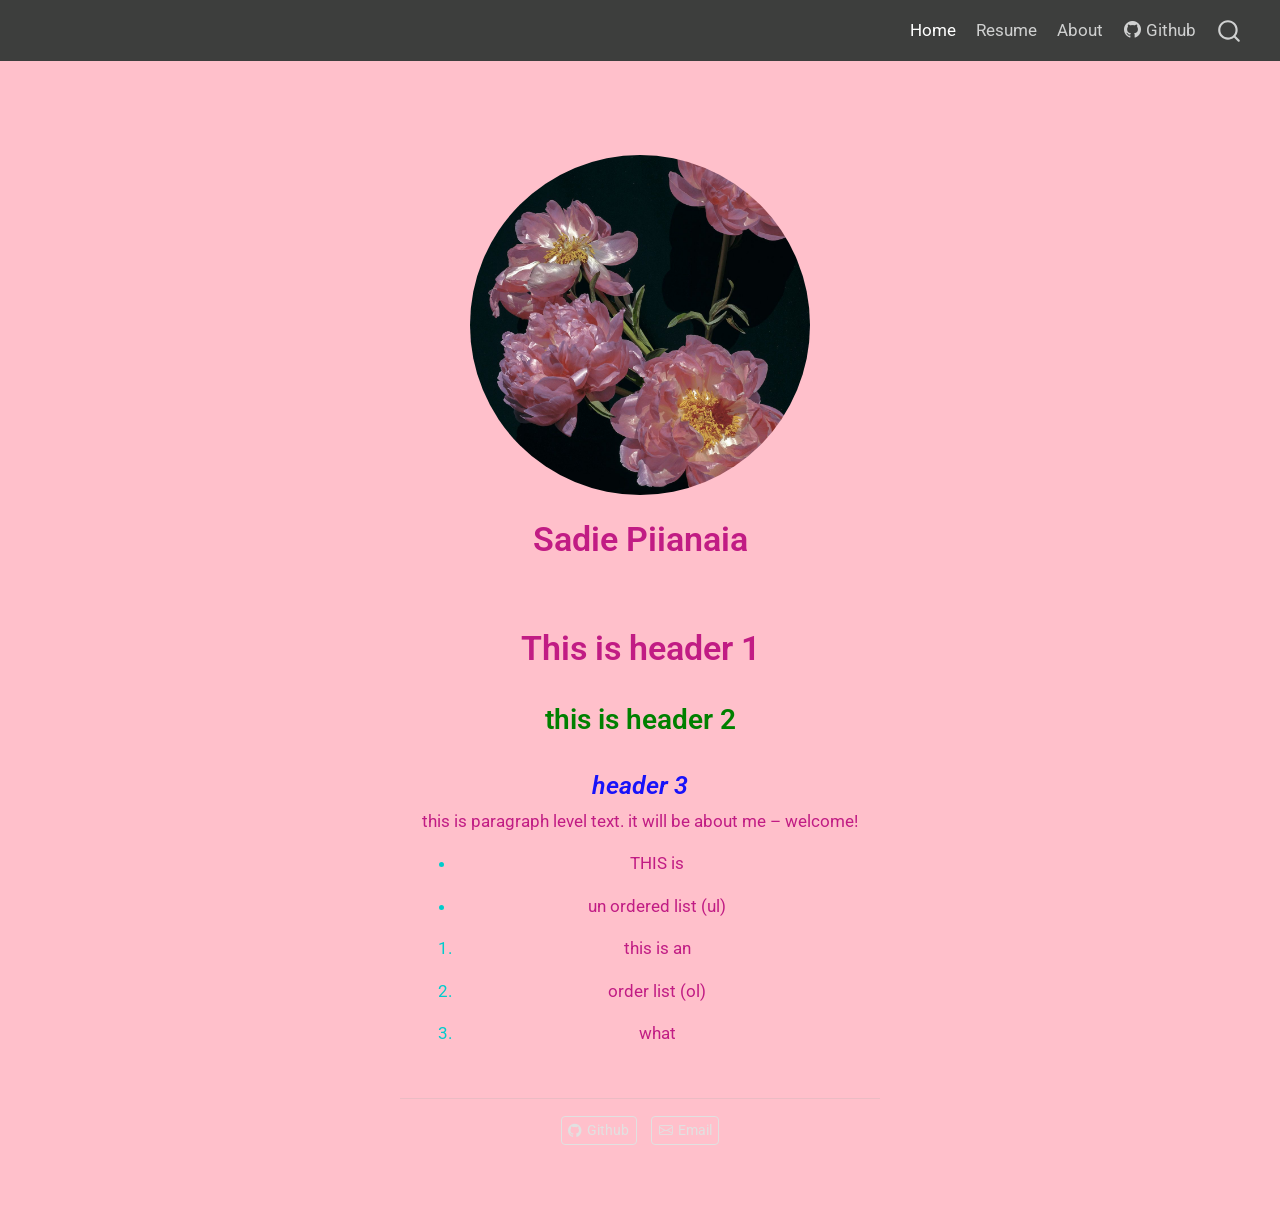
<file: docs/index.html>
<!DOCTYPE html>
<html xmlns="http://www.w3.org/1999/xhtml" lang="en" xml:lang="en"><head>

<meta charset="utf-8">
<meta name="generator" content="quarto-1.10.18">

<meta name="viewport" content="width=device-width, initial-scale=1.0, user-scalable=yes">


<title>Sadie Piianaia</title>
<style>
/* Default styles provided by pandoc.
** See https://pandoc.org/MANUAL.html#variables-for-html for config info.
*/
span.smallcaps{font-variant: small-caps;}
div.columns{display: flex; gap: 1.5em;}
div.column{flex: auto;}
@media screen {
div.columns{gap: min(4vw, 1.5em);}
div.column{overflow-x: auto;}
}
div.hanging-indent{margin-left: 1.5em; text-indent: -1.5em;}
ul.task-list{list-style: none;}
ul.task-list li input[type="checkbox"] {
  width: 0.8em;
  margin: 0 0.8em 0.2em -1em; /* quarto-specific, see https://github.com/quarto-dev/quarto-cli/issues/4556 */ 
  vertical-align: middle;
}
</style>


<script src="site_libs/quarto-nav/quarto-nav.js"></script>
<script src="site_libs/quarto-nav/headroom.min.js"></script>
<script src="site_libs/clipboard/clipboard.min.js"></script>
<script src="site_libs/quarto-search/autocomplete.umd.js"></script>
<script src="site_libs/quarto-search/fuse.min.js"></script>
<script src="site_libs/quarto-search/quarto-search.js"></script>
<meta name="quarto:offset" content="./">
<script src="site_libs/quarto-html/quarto.js" type="module"></script>
<script src="site_libs/quarto-html/tabsets/tabsets.js" type="module"></script>
<script src="site_libs/quarto-html/popper.min.js"></script>
<script src="site_libs/quarto-html/tippy.umd.min.js"></script>
<link href="site_libs/quarto-html/tippy.css" rel="stylesheet">
<link href="site_libs/quarto-html/quarto-syntax-highlighting-dark-b85bc7c33db8c58e0ec93c3465666fed.css" rel="stylesheet" id="quarto-text-highlighting-styles">
<script src="site_libs/bootstrap/bootstrap.min.js"></script>
<link href="site_libs/bootstrap/bootstrap-icons.css" rel="stylesheet">
<link href="site_libs/bootstrap/bootstrap-f311fa492594eea2dd461c5e954f4c25.min.css" rel="stylesheet" append-hash="true" id="quarto-bootstrap" data-mode="dark">
<script id="quarto-search-options" type="application/json">{
  "location": "navbar",
  "copy-button": false,
  "collapse-after": 3,
  "panel-placement": "end",
  "type": "overlay",
  "limit": 50,
  "keyboard-shortcut": [
    "f",
    "/",
    "s"
  ],
  "show-item-context": false,
  "language": {
    "search-no-results-text": "No results",
    "search-matching-documents-text": "matching documents",
    "search-copy-link-title": "Copy link to search",
    "search-hide-matches-text": "Hide additional matches",
    "search-more-match-text": "more match in this document",
    "search-more-matches-text": "more matches in this document",
    "search-clear-button-title": "Clear",
    "search-text-placeholder": "",
    "search-detached-cancel-button-title": "Cancel",
    "search-submit-button-title": "Submit",
    "search-label": "Search"
  }
}</script>


<link rel="stylesheet" href="styles.css">
</head>

<body class="nav-fixed fullcontent quarto-light">

<div id="quarto-search-results"></div>
  <header id="quarto-header" class="headroom fixed-top">
    <nav class="navbar navbar-expand-lg " data-bs-theme="dark">
      <div class="navbar-container container-fluid">
            <div id="quarto-search" class="" title="Search"></div>
          <button class="navbar-toggler" type="button" data-bs-toggle="collapse" data-bs-target="#navbarCollapse" aria-controls="navbarCollapse" role="menu" aria-expanded="false" aria-label="Toggle navigation" onclick="if (window.quartoToggleHeadroom) { window.quartoToggleHeadroom(); }">
  <span class="navbar-toggler-icon"></span>
</button>
          <div class="collapse navbar-collapse" id="navbarCollapse">
            <ul class="navbar-nav navbar-nav-scroll ms-auto">
  <li class="nav-item">
    <a class="nav-link active" href="./index.html" aria-current="page"> 
<span class="menu-text">Home</span></a>
  </li>  
  <li class="nav-item">
    <a class="nav-link" href="./resume.html"> 
<span class="menu-text">Resume</span></a>
  </li>  
  <li class="nav-item">
    <a class="nav-link" href="./about.html"> 
<span class="menu-text">About</span></a>
  </li>  
  <li class="nav-item">
    <a class="nav-link" href="https://github.com/SadiePiianaia"> <i class="bi bi-github" role="img">
</i> 
<span class="menu-text">Github</span></a>
  </li>  
</ul>
          </div> <!-- /navcollapse -->
            <div class="quarto-navbar-tools">
</div>
      </div> <!-- /container-fluid -->
    </nav>
</header>
<!-- content -->
<div id="quarto-content" class="quarto-container page-columns page-rows-contents page-layout-article page-navbar">
<!-- sidebar -->
<!-- margin-sidebar -->
    
<!-- main -->
<div class="quarto-about-jolla">
  <img src="media/Bellezas de la naturaleza_ Photo.jpeg" class="about-image
  round " style="height: 20em; width: 20em;">
 <header id="title-block-header" class="quarto-title-block default">
<div class="quarto-title">
<h1 class="title">Sadie Piianaia</h1>
</div>
<div class="quarto-title-meta">
  </div>
</header><main class="content" id="quarto-document-content">
<section id="this-is-header-1" class="level1">
<h1>This is header 1</h1>
<section id="this-is-header-2" class="level2">
<h2 data-anchor-id="this-is-header-2">this is header 2</h2>
<section id="header-3" class="level3">
<h3 data-anchor-id="header-3">header 3</h3>
<p>this is paragraph level text. it will be about me – welcome!</p>
<ul>
<li><p>THIS is</p></li>
<li><p>un ordered list (ul)</p></li>
</ul>
<ol type="1">
<li><p>this is an</p></li>
<li><p>order list (ol)</p></li>
<li><p>what</p></li>
</ol>


</section>
</section>
</section>
</main> 
  <hr class="about-sep">
   <div class="about-links">
  <a href="https://github.com/SadiePiianaia" class="about-link" rel="" target="blank">
    <i class="bi bi-github"></i>
     <span class="about-link-text">Github</span>
  </a>
  <a href="/sadie.piianaia@student.chaminade.edu" class="about-link" rel="" target="">
    <i class="bi bi-envelope"></i>
     <span class="about-link-text">Email</span>
  </a>
</div>
</div>
 <!-- /main -->
<script id="quarto-html-after-body" type="application/javascript">
  window.document.addEventListener("DOMContentLoaded", function (event) {
    const isCodeAnnotation = (el) => {
      for (const clz of el.classList) {
        if (clz.startsWith('code-annotation-')) {                     
          return true;
        }
      }
      return false;
    }
    const onCopySuccess = function(e) {
      // button target
      const button = e.trigger;
      // don't keep focus
      button.blur();
      // flash "checked"
      button.classList.add('code-copy-button-checked');
      var currentTitle = button.getAttribute("title");
      button.setAttribute("title", "Copied!");
      let tooltip;
      if (window.bootstrap) {
        button.setAttribute("data-bs-toggle", "tooltip");
        button.setAttribute("data-bs-placement", "left");
        button.setAttribute("data-bs-title", "Copied!");
        tooltip = new bootstrap.Tooltip(button, 
          { trigger: "manual", 
            customClass: "code-copy-button-tooltip",
            offset: [0, -8]});
        tooltip.show();    
      }
      setTimeout(function() {
        if (tooltip) {
          tooltip.hide();
          button.removeAttribute("data-bs-title");
          button.removeAttribute("data-bs-toggle");
          button.removeAttribute("data-bs-placement");
        }
        button.setAttribute("title", currentTitle);
        button.classList.remove('code-copy-button-checked');
      }, 1000);
      // clear code selection
      e.clearSelection();
    }
    const getTextToCopy = function(trigger) {
      const outerScaffold = trigger.parentElement.cloneNode(true);
      const codeEl = outerScaffold.querySelector('code');
      for (const childEl of codeEl.children) {
        if (isCodeAnnotation(childEl)) {
          childEl.remove();
        }
      }
      return codeEl.innerText;
    }
    const clipboard = new window.ClipboardJS('.code-copy-button:not([data-in-quarto-modal])', {
      text: getTextToCopy
    });
    clipboard.on('success', onCopySuccess);
    if (window.document.getElementById('quarto-embedded-source-code-modal')) {
      const clipboardModal = new window.ClipboardJS('.code-copy-button[data-in-quarto-modal]', {
        text: getTextToCopy,
        container: window.document.getElementById('quarto-embedded-source-code-modal')
      });
      clipboardModal.on('success', onCopySuccess);
    }
      var localhostRegex = new RegExp(/^(?:http|https):\/\/localhost\:?[0-9]*\//);
      var mailtoRegex = new RegExp(/^mailto:/);
        var filterRegex = new RegExp('/' + window.location.host + '/');
      var isInternal = (href) => {
          return filterRegex.test(href) || localhostRegex.test(href) || mailtoRegex.test(href);
      }
      // Inspect non-navigation links and adorn them if external
     var links = window.document.querySelectorAll('a[href]:not(.nav-link):not(.navbar-brand):not(.toc-action):not(.sidebar-link):not(.sidebar-item-toggle):not(.pagination-link):not(.no-external):not([aria-hidden]):not(.dropdown-item):not(.quarto-navigation-tool):not(.about-link)');
      for (var i=0; i<links.length; i++) {
        const link = links[i];
        if (!isInternal(link.href)) {
          // undo the damage that might have been done by quarto-nav.js in the case of
          // links that we want to consider external
          if (link.dataset.originalHref !== undefined) {
            link.href = link.dataset.originalHref;
          }
        }
      }
    function tippyHover(el, contentFn, onTriggerFn, onUntriggerFn) {
      const config = {
        allowHTML: true,
        maxWidth: 500,
        delay: 100,
        arrow: false,
        appendTo: function(el) {
            return el.parentElement;
        },
        interactive: true,
        interactiveBorder: 10,
        theme: 'quarto',
        placement: 'bottom-start',
      };
      if (contentFn) {
        config.content = contentFn;
      }
      if (onTriggerFn) {
        config.onTrigger = onTriggerFn;
      }
      if (onUntriggerFn) {
        config.onUntrigger = onUntriggerFn;
      }
      window.tippy(el, config); 
    }
    const noterefs = window.document.querySelectorAll('a[role="doc-noteref"]');
    for (var i=0; i<noterefs.length; i++) {
      const ref = noterefs[i];
      tippyHover(ref, function() {
        // use id or data attribute instead here
        let href = ref.getAttribute('data-footnote-href') || ref.getAttribute('href');
        try { href = new URL(href).hash; } catch {}
        const id = href.replace(/^#\/?/, "");
        const note = window.document.getElementById(id);
        if (note) {
          return note.innerHTML;
        } else {
          return "";
        }
      });
    }
    const xrefs = window.document.querySelectorAll('a.quarto-xref');
    const processXRef = (id, note) => {
      // Strip column container classes
      const stripColumnClz = (el) => {
        el.classList.remove("page-full", "page-columns");
        if (el.children) {
          for (const child of el.children) {
            stripColumnClz(child);
          }
        }
      }
      stripColumnClz(note)
      if (id === null || id.startsWith('sec-')) {
        // Special case sections, only their first couple elements
        const container = document.createElement("div");
        if (note.children && note.children.length > 2) {
          container.appendChild(note.children[0].cloneNode(true));
          for (let i = 1; i < note.children.length; i++) {
            const child = note.children[i];
            if (child.tagName === "P" && child.innerText === "") {
              continue;
            } else {
              container.appendChild(child.cloneNode(true));
              break;
            }
          }
          if (window.Quarto?.typesetMath) {
            window.Quarto.typesetMath(container);
          }
          return container.innerHTML
        } else {
          if (window.Quarto?.typesetMath) {
            window.Quarto.typesetMath(note);
          }
          return note.innerHTML;
        }
      } else {
        // Remove any anchor links if they are present
        const anchorLink = note.querySelector('a.anchorjs-link');
        if (anchorLink) {
          anchorLink.remove();
        }
        if (window.Quarto?.typesetMath) {
          window.Quarto.typesetMath(note);
        }
        if (note.classList.contains("callout")) {
          return note.outerHTML;
        } else {
          return note.innerHTML;
        }
      }
    }
    for (var i=0; i<xrefs.length; i++) {
      const xref = xrefs[i];
      tippyHover(xref, undefined, function(instance) {
        instance.disable();
        let url = xref.getAttribute('href');
        let hash = undefined; 
        if (url.startsWith('#')) {
          hash = url;
        } else {
          try { hash = new URL(url).hash; } catch {}
        }
        if (hash) {
          const id = hash.replace(/^#\/?/, "");
          const note = window.document.getElementById(id);
          if (note !== null) {
            try {
              const html = processXRef(id, note.cloneNode(true));
              instance.setContent(html);
            } finally {
              instance.enable();
              instance.show();
            }
          } else {
            // See if we can fetch this
            fetch(url.split('#')[0])
            .then(res => res.text())
            .then(html => {
              const parser = new DOMParser();
              const htmlDoc = parser.parseFromString(html, "text/html");
              const note = htmlDoc.getElementById(id);
              if (note !== null) {
                const html = processXRef(id, note);
                instance.setContent(html);
              } 
            }).finally(() => {
              instance.enable();
              instance.show();
            });
          }
        } else {
          // See if we can fetch a full url (with no hash to target)
          // This is a special case and we should probably do some content thinning / targeting
          fetch(url)
          .then(res => res.text())
          .then(html => {
            const parser = new DOMParser();
            const htmlDoc = parser.parseFromString(html, "text/html");
            const note = htmlDoc.querySelector('main.content');
            if (note !== null) {
              // This should only happen for chapter cross references
              // (since there is no id in the URL)
              // remove the first header
              if (note.children.length > 0 && note.children[0].tagName === "HEADER") {
                note.children[0].remove();
              }
              const html = processXRef(null, note);
              instance.setContent(html);
            } 
          }).finally(() => {
            instance.enable();
            instance.show();
          });
        }
      }, function(instance) {
      });
    }
        let selectedAnnoteEl;
        const selectorForAnnotation = ( cell, annotation) => {
          let cellAttr = 'data-code-cell="' + cell + '"';
          let lineAttr = 'data-code-annotation="' +  annotation + '"';
          const selector = 'span[' + cellAttr + '][' + lineAttr + ']';
          return selector;
        }
        const selectCodeLines = (annoteEl) => {
          const doc = window.document;
          const targetCell = annoteEl.getAttribute("data-target-cell");
          const targetAnnotation = annoteEl.getAttribute("data-target-annotation");
          const annoteSpan = window.document.querySelector(selectorForAnnotation(targetCell, targetAnnotation));
          const lines = annoteSpan.getAttribute("data-code-lines").split(",");
          const lineIds = lines.map((line) => {
            return targetCell + "-" + line;
          })
          let top = null;
          let height = null;
          let parent = null;
          if (lineIds.length > 0) {
              //compute the position of the single el (top and bottom and make a div)
              const el = window.document.getElementById(lineIds[0]);
              top = el.offsetTop;
              height = el.offsetHeight;
              parent = el.parentElement.parentElement;
            if (lineIds.length > 1) {
              const lastEl = window.document.getElementById(lineIds[lineIds.length - 1]);
              const bottom = lastEl.offsetTop + lastEl.offsetHeight;
              height = bottom - top;
            }
            if (top !== null && height !== null && parent !== null) {
              // cook up a div (if necessary) and position it 
              let div = window.document.getElementById("code-annotation-line-highlight");
              if (div === null) {
                div = window.document.createElement("div");
                div.setAttribute("id", "code-annotation-line-highlight");
                div.style.position = 'absolute';
                parent.appendChild(div);
              }
              div.style.top = top - 2 + "px";
              div.style.height = height + 4 + "px";
              div.style.left = 0;
              let gutterDiv = window.document.getElementById("code-annotation-line-highlight-gutter");
              if (gutterDiv === null) {
                gutterDiv = window.document.createElement("div");
                gutterDiv.setAttribute("id", "code-annotation-line-highlight-gutter");
                gutterDiv.style.position = 'absolute';
                const codeCell = window.document.getElementById(targetCell);
                const gutter = codeCell.querySelector('.code-annotation-gutter');
                gutter.appendChild(gutterDiv);
              }
              gutterDiv.style.top = top - 2 + "px";
              gutterDiv.style.height = height + 4 + "px";
            }
            selectedAnnoteEl = annoteEl;
          }
        };
        const unselectCodeLines = () => {
          const elementsIds = ["code-annotation-line-highlight", "code-annotation-line-highlight-gutter"];
          elementsIds.forEach((elId) => {
            const div = window.document.getElementById(elId);
            if (div) {
              div.remove();
            }
          });
          selectedAnnoteEl = undefined;
        };
          // Handle positioning of the toggle
      window.addEventListener(
        "resize",
        throttle(() => {
          elRect = undefined;
          if (selectedAnnoteEl) {
            selectCodeLines(selectedAnnoteEl);
          }
        }, 10)
      );
      function throttle(fn, ms) {
      let throttle = false;
      let timer;
        return (...args) => {
          if(!throttle) { // first call gets through
              fn.apply(this, args);
              throttle = true;
          } else { // all the others get throttled
              if(timer) clearTimeout(timer); // cancel #2
              timer = setTimeout(() => {
                fn.apply(this, args);
                timer = throttle = false;
              }, ms);
          }
        };
      }
        // Attach click handler to the DT
        const annoteDls = window.document.querySelectorAll('dt[data-target-cell]');
        for (const annoteDlNode of annoteDls) {
          annoteDlNode.addEventListener('click', (event) => {
            const clickedEl = event.target;
            if (clickedEl !== selectedAnnoteEl) {
              unselectCodeLines();
              const activeEl = window.document.querySelector('dt[data-target-cell].code-annotation-active');
              if (activeEl) {
                activeEl.classList.remove('code-annotation-active');
              }
              selectCodeLines(clickedEl);
              clickedEl.classList.add('code-annotation-active');
            } else {
              // Unselect the line
              unselectCodeLines();
              clickedEl.classList.remove('code-annotation-active');
            }
          });
        }
    const findCites = (el) => {
      const parentEl = el.parentElement;
      if (parentEl) {
        const cites = parentEl.dataset.cites;
        if (cites) {
          return {
            el,
            cites: cites.split(' ')
          };
        } else {
          return findCites(el.parentElement)
        }
      } else {
        return undefined;
      }
    };
    var bibliorefs = window.document.querySelectorAll('a[role="doc-biblioref"]');
    for (var i=0; i<bibliorefs.length; i++) {
      const ref = bibliorefs[i];
      const citeInfo = findCites(ref);
      if (citeInfo) {
        tippyHover(citeInfo.el, function() {
          var popup = window.document.createElement('div');
          citeInfo.cites.forEach(function(cite) {
            var citeDiv = window.document.createElement('div');
            citeDiv.classList.add('hanging-indent');
            citeDiv.classList.add('csl-entry');
            var biblioDiv = window.document.getElementById('ref-' + cite);
            if (biblioDiv) {
              citeDiv.innerHTML = biblioDiv.innerHTML;
            }
            popup.appendChild(citeDiv);
          });
          return popup.innerHTML;
        });
      }
    }
  });
  </script>
</div> <!-- /content -->




</body></html>
</file>
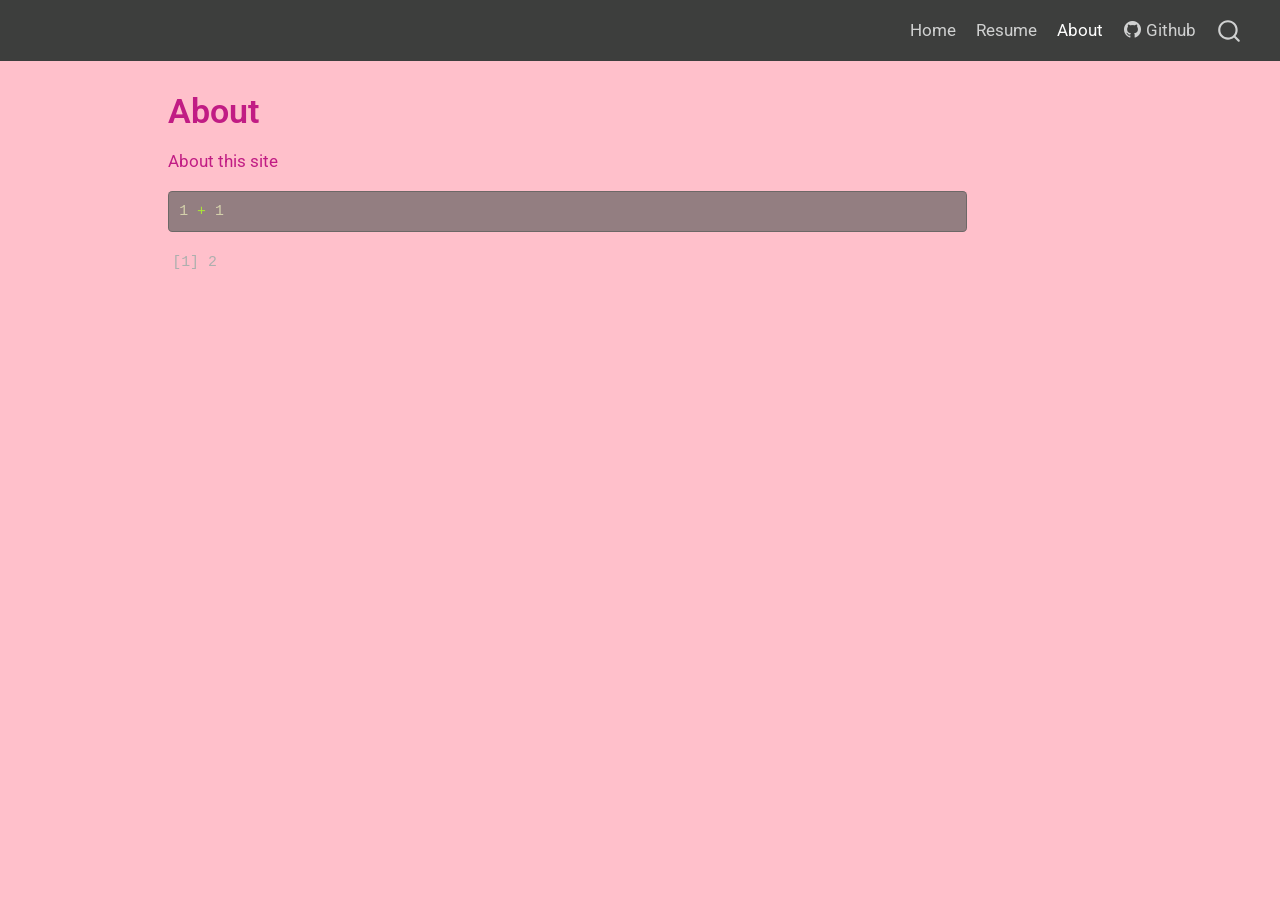
<file: docs/about.html>
<!DOCTYPE html>
<html xmlns="http://www.w3.org/1999/xhtml" lang="en" xml:lang="en"><head>

<meta charset="utf-8">
<meta name="generator" content="quarto-1.10.18">

<meta name="viewport" content="width=device-width, initial-scale=1.0, user-scalable=yes">


<title>About</title>
<style>
/* Default styles provided by pandoc.
** See https://pandoc.org/MANUAL.html#variables-for-html for config info.
*/
span.smallcaps{font-variant: small-caps;}
div.columns{display: flex; gap: 1.5em;}
div.column{flex: auto;}
@media screen {
div.columns{gap: min(4vw, 1.5em);}
div.column{overflow-x: auto;}
}
div.hanging-indent{margin-left: 1.5em; text-indent: -1.5em;}
ul.task-list{list-style: none;}
ul.task-list li input[type="checkbox"] {
  width: 0.8em;
  margin: 0 0.8em 0.2em -1em; /* quarto-specific, see https://github.com/quarto-dev/quarto-cli/issues/4556 */ 
  vertical-align: middle;
}
/* CSS for syntax highlighting */
html { -webkit-text-size-adjust: 100%; }
pre > code.sourceCode { white-space: pre; position: relative; }
pre > code.sourceCode > span { display: inline-block; line-height: 1.25; }
pre > code.sourceCode > span:empty { height: 1.2em; }
.sourceCode { overflow: visible; }
code.sourceCode > span { color: inherit; text-decoration: inherit; }
div.sourceCode { margin: 1em 0; }
pre.sourceCode { margin: 0; }
@media screen {
div.sourceCode { overflow: auto; }
}
@media print {
pre > code.sourceCode { white-space: pre-wrap; }
pre > code.sourceCode > span { text-indent: -5em; padding-left: 5em; }
}
pre.numberSource code
  { counter-reset: source-line 0; }
pre.numberSource code > span
  { position: relative; left: -4em; counter-increment: source-line; }
pre.numberSource code > span > a:first-child::before
  { content: counter(source-line);
    position: relative; left: -1em; text-align: right; vertical-align: baseline;
    border: none; display: inline-block;
    -webkit-touch-callout: none; -webkit-user-select: none;
    -khtml-user-select: none; -moz-user-select: none;
    -ms-user-select: none; user-select: none;
    padding: 0 4px; width: 4em;
  }
pre.numberSource { margin-left: 3em;  padding-left: 4px; }
div.sourceCode
  {   }
@media screen {
pre > code.sourceCode > span > a:first-child::before { text-decoration: underline; }
}
</style>


<script src="site_libs/quarto-nav/quarto-nav.js"></script>
<script src="site_libs/quarto-nav/headroom.min.js"></script>
<script src="site_libs/clipboard/clipboard.min.js"></script>
<script src="site_libs/quarto-search/autocomplete.umd.js"></script>
<script src="site_libs/quarto-search/fuse.min.js"></script>
<script src="site_libs/quarto-search/quarto-search.js"></script>
<meta name="quarto:offset" content="./">
<script src="site_libs/quarto-html/quarto.js" type="module"></script>
<script src="site_libs/quarto-html/tabsets/tabsets.js" type="module"></script>
<script src="site_libs/quarto-html/popper.min.js"></script>
<script src="site_libs/quarto-html/tippy.umd.min.js"></script>
<script src="site_libs/quarto-html/anchor.min.js"></script>
<link href="site_libs/quarto-html/tippy.css" rel="stylesheet">
<link href="site_libs/quarto-html/quarto-syntax-highlighting-dark-b85bc7c33db8c58e0ec93c3465666fed.css" rel="stylesheet" id="quarto-text-highlighting-styles">
<script src="site_libs/bootstrap/bootstrap.min.js"></script>
<link href="site_libs/bootstrap/bootstrap-icons.css" rel="stylesheet">
<link href="site_libs/bootstrap/bootstrap-f311fa492594eea2dd461c5e954f4c25.min.css" rel="stylesheet" append-hash="true" id="quarto-bootstrap" data-mode="dark">
<script id="quarto-search-options" type="application/json">{
  "location": "navbar",
  "copy-button": false,
  "collapse-after": 3,
  "panel-placement": "end",
  "type": "overlay",
  "limit": 50,
  "keyboard-shortcut": [
    "f",
    "/",
    "s"
  ],
  "show-item-context": false,
  "language": {
    "search-no-results-text": "No results",
    "search-matching-documents-text": "matching documents",
    "search-copy-link-title": "Copy link to search",
    "search-hide-matches-text": "Hide additional matches",
    "search-more-match-text": "more match in this document",
    "search-more-matches-text": "more matches in this document",
    "search-clear-button-title": "Clear",
    "search-text-placeholder": "",
    "search-detached-cancel-button-title": "Cancel",
    "search-submit-button-title": "Submit",
    "search-label": "Search"
  }
}</script>


<link rel="stylesheet" href="styles.css">
</head>

<body class="nav-fixed quarto-light">

<div id="quarto-search-results"></div>
  <header id="quarto-header" class="headroom fixed-top">
    <nav class="navbar navbar-expand-lg " data-bs-theme="dark">
      <div class="navbar-container container-fluid">
            <div id="quarto-search" class="" title="Search"></div>
          <button class="navbar-toggler" type="button" data-bs-toggle="collapse" data-bs-target="#navbarCollapse" aria-controls="navbarCollapse" role="menu" aria-expanded="false" aria-label="Toggle navigation" onclick="if (window.quartoToggleHeadroom) { window.quartoToggleHeadroom(); }">
  <span class="navbar-toggler-icon"></span>
</button>
          <div class="collapse navbar-collapse" id="navbarCollapse">
            <ul class="navbar-nav navbar-nav-scroll ms-auto">
  <li class="nav-item">
    <a class="nav-link" href="./index.html"> 
<span class="menu-text">Home</span></a>
  </li>  
  <li class="nav-item">
    <a class="nav-link" href="./resume.html"> 
<span class="menu-text">Resume</span></a>
  </li>  
  <li class="nav-item">
    <a class="nav-link active" href="./about.html" aria-current="page"> 
<span class="menu-text">About</span></a>
  </li>  
  <li class="nav-item">
    <a class="nav-link" href="https://github.com/SadiePiianaia"> <i class="bi bi-github" role="img">
</i> 
<span class="menu-text">Github</span></a>
  </li>  
</ul>
          </div> <!-- /navcollapse -->
            <div class="quarto-navbar-tools">
</div>
      </div> <!-- /container-fluid -->
    </nav>
</header>
<!-- content -->
<div id="quarto-content" class="quarto-container page-columns page-rows-contents page-layout-article page-navbar">
<!-- sidebar -->
<!-- margin-sidebar -->
    <div id="quarto-margin-sidebar" class="sidebar margin-sidebar zindex-bottom">
        
    </div>
<!-- main -->
<main class="content" id="quarto-document-content">

<header id="title-block-header" class="quarto-title-block default">
<div class="quarto-title">
<h1 class="title">About</h1>
</div>



<div class="quarto-title-meta">

    
  
    
  </div>
  


</header>


<p>About this site</p>
<div class="cell">
<div class="code-copy-outer-scaffold"><div class="sourceCode cell-code" id="cb1"><pre class="sourceCode r code-with-copy"><code class="sourceCode r"><span id="cb1-1"><a href="#cb1-1" aria-hidden="true" tabindex="-1"></a><span class="dv">1</span> <span class="sc">+</span> <span class="dv">1</span></span></code></pre></div><button title="Copy to Clipboard" class="code-copy-button"><i class="bi"></i></button></div>
<div class="cell-output cell-output-stdout">
<pre><code>[1] 2</code></pre>
</div>
</div>



</main> <!-- /main -->
<script id="quarto-html-after-body" type="application/javascript">
  window.document.addEventListener("DOMContentLoaded", function (event) {
    const icon = "";
    const anchorJS = new window.AnchorJS();
    anchorJS.options = {
      placement: 'right',
      icon: icon
    };
    anchorJS.add('.anchored');
    const isCodeAnnotation = (el) => {
      for (const clz of el.classList) {
        if (clz.startsWith('code-annotation-')) {                     
          return true;
        }
      }
      return false;
    }
    const onCopySuccess = function(e) {
      // button target
      const button = e.trigger;
      // don't keep focus
      button.blur();
      // flash "checked"
      button.classList.add('code-copy-button-checked');
      var currentTitle = button.getAttribute("title");
      button.setAttribute("title", "Copied!");
      let tooltip;
      if (window.bootstrap) {
        button.setAttribute("data-bs-toggle", "tooltip");
        button.setAttribute("data-bs-placement", "left");
        button.setAttribute("data-bs-title", "Copied!");
        tooltip = new bootstrap.Tooltip(button, 
          { trigger: "manual", 
            customClass: "code-copy-button-tooltip",
            offset: [0, -8]});
        tooltip.show();    
      }
      setTimeout(function() {
        if (tooltip) {
          tooltip.hide();
          button.removeAttribute("data-bs-title");
          button.removeAttribute("data-bs-toggle");
          button.removeAttribute("data-bs-placement");
        }
        button.setAttribute("title", currentTitle);
        button.classList.remove('code-copy-button-checked');
      }, 1000);
      // clear code selection
      e.clearSelection();
    }
    const getTextToCopy = function(trigger) {
      const outerScaffold = trigger.parentElement.cloneNode(true);
      const codeEl = outerScaffold.querySelector('code');
      for (const childEl of codeEl.children) {
        if (isCodeAnnotation(childEl)) {
          childEl.remove();
        }
      }
      return codeEl.innerText;
    }
    const clipboard = new window.ClipboardJS('.code-copy-button:not([data-in-quarto-modal])', {
      text: getTextToCopy
    });
    clipboard.on('success', onCopySuccess);
    if (window.document.getElementById('quarto-embedded-source-code-modal')) {
      const clipboardModal = new window.ClipboardJS('.code-copy-button[data-in-quarto-modal]', {
        text: getTextToCopy,
        container: window.document.getElementById('quarto-embedded-source-code-modal')
      });
      clipboardModal.on('success', onCopySuccess);
    }
      var localhostRegex = new RegExp(/^(?:http|https):\/\/localhost\:?[0-9]*\//);
      var mailtoRegex = new RegExp(/^mailto:/);
        var filterRegex = new RegExp('/' + window.location.host + '/');
      var isInternal = (href) => {
          return filterRegex.test(href) || localhostRegex.test(href) || mailtoRegex.test(href);
      }
      // Inspect non-navigation links and adorn them if external
     var links = window.document.querySelectorAll('a[href]:not(.nav-link):not(.navbar-brand):not(.toc-action):not(.sidebar-link):not(.sidebar-item-toggle):not(.pagination-link):not(.no-external):not([aria-hidden]):not(.dropdown-item):not(.quarto-navigation-tool):not(.about-link)');
      for (var i=0; i<links.length; i++) {
        const link = links[i];
        if (!isInternal(link.href)) {
          // undo the damage that might have been done by quarto-nav.js in the case of
          // links that we want to consider external
          if (link.dataset.originalHref !== undefined) {
            link.href = link.dataset.originalHref;
          }
        }
      }
    function tippyHover(el, contentFn, onTriggerFn, onUntriggerFn) {
      const config = {
        allowHTML: true,
        maxWidth: 500,
        delay: 100,
        arrow: false,
        appendTo: function(el) {
            return el.parentElement;
        },
        interactive: true,
        interactiveBorder: 10,
        theme: 'quarto',
        placement: 'bottom-start',
      };
      if (contentFn) {
        config.content = contentFn;
      }
      if (onTriggerFn) {
        config.onTrigger = onTriggerFn;
      }
      if (onUntriggerFn) {
        config.onUntrigger = onUntriggerFn;
      }
      window.tippy(el, config); 
    }
    const noterefs = window.document.querySelectorAll('a[role="doc-noteref"]');
    for (var i=0; i<noterefs.length; i++) {
      const ref = noterefs[i];
      tippyHover(ref, function() {
        // use id or data attribute instead here
        let href = ref.getAttribute('data-footnote-href') || ref.getAttribute('href');
        try { href = new URL(href).hash; } catch {}
        const id = href.replace(/^#\/?/, "");
        const note = window.document.getElementById(id);
        if (note) {
          return note.innerHTML;
        } else {
          return "";
        }
      });
    }
    const xrefs = window.document.querySelectorAll('a.quarto-xref');
    const processXRef = (id, note) => {
      // Strip column container classes
      const stripColumnClz = (el) => {
        el.classList.remove("page-full", "page-columns");
        if (el.children) {
          for (const child of el.children) {
            stripColumnClz(child);
          }
        }
      }
      stripColumnClz(note)
      if (id === null || id.startsWith('sec-')) {
        // Special case sections, only their first couple elements
        const container = document.createElement("div");
        if (note.children && note.children.length > 2) {
          container.appendChild(note.children[0].cloneNode(true));
          for (let i = 1; i < note.children.length; i++) {
            const child = note.children[i];
            if (child.tagName === "P" && child.innerText === "") {
              continue;
            } else {
              container.appendChild(child.cloneNode(true));
              break;
            }
          }
          if (window.Quarto?.typesetMath) {
            window.Quarto.typesetMath(container);
          }
          return container.innerHTML
        } else {
          if (window.Quarto?.typesetMath) {
            window.Quarto.typesetMath(note);
          }
          return note.innerHTML;
        }
      } else {
        // Remove any anchor links if they are present
        const anchorLink = note.querySelector('a.anchorjs-link');
        if (anchorLink) {
          anchorLink.remove();
        }
        if (window.Quarto?.typesetMath) {
          window.Quarto.typesetMath(note);
        }
        if (note.classList.contains("callout")) {
          return note.outerHTML;
        } else {
          return note.innerHTML;
        }
      }
    }
    for (var i=0; i<xrefs.length; i++) {
      const xref = xrefs[i];
      tippyHover(xref, undefined, function(instance) {
        instance.disable();
        let url = xref.getAttribute('href');
        let hash = undefined; 
        if (url.startsWith('#')) {
          hash = url;
        } else {
          try { hash = new URL(url).hash; } catch {}
        }
        if (hash) {
          const id = hash.replace(/^#\/?/, "");
          const note = window.document.getElementById(id);
          if (note !== null) {
            try {
              const html = processXRef(id, note.cloneNode(true));
              instance.setContent(html);
            } finally {
              instance.enable();
              instance.show();
            }
          } else {
            // See if we can fetch this
            fetch(url.split('#')[0])
            .then(res => res.text())
            .then(html => {
              const parser = new DOMParser();
              const htmlDoc = parser.parseFromString(html, "text/html");
              const note = htmlDoc.getElementById(id);
              if (note !== null) {
                const html = processXRef(id, note);
                instance.setContent(html);
              } 
            }).finally(() => {
              instance.enable();
              instance.show();
            });
          }
        } else {
          // See if we can fetch a full url (with no hash to target)
          // This is a special case and we should probably do some content thinning / targeting
          fetch(url)
          .then(res => res.text())
          .then(html => {
            const parser = new DOMParser();
            const htmlDoc = parser.parseFromString(html, "text/html");
            const note = htmlDoc.querySelector('main.content');
            if (note !== null) {
              // This should only happen for chapter cross references
              // (since there is no id in the URL)
              // remove the first header
              if (note.children.length > 0 && note.children[0].tagName === "HEADER") {
                note.children[0].remove();
              }
              const html = processXRef(null, note);
              instance.setContent(html);
            } 
          }).finally(() => {
            instance.enable();
            instance.show();
          });
        }
      }, function(instance) {
      });
    }
        let selectedAnnoteEl;
        const selectorForAnnotation = ( cell, annotation) => {
          let cellAttr = 'data-code-cell="' + cell + '"';
          let lineAttr = 'data-code-annotation="' +  annotation + '"';
          const selector = 'span[' + cellAttr + '][' + lineAttr + ']';
          return selector;
        }
        const selectCodeLines = (annoteEl) => {
          const doc = window.document;
          const targetCell = annoteEl.getAttribute("data-target-cell");
          const targetAnnotation = annoteEl.getAttribute("data-target-annotation");
          const annoteSpan = window.document.querySelector(selectorForAnnotation(targetCell, targetAnnotation));
          const lines = annoteSpan.getAttribute("data-code-lines").split(",");
          const lineIds = lines.map((line) => {
            return targetCell + "-" + line;
          })
          let top = null;
          let height = null;
          let parent = null;
          if (lineIds.length > 0) {
              //compute the position of the single el (top and bottom and make a div)
              const el = window.document.getElementById(lineIds[0]);
              top = el.offsetTop;
              height = el.offsetHeight;
              parent = el.parentElement.parentElement;
            if (lineIds.length > 1) {
              const lastEl = window.document.getElementById(lineIds[lineIds.length - 1]);
              const bottom = lastEl.offsetTop + lastEl.offsetHeight;
              height = bottom - top;
            }
            if (top !== null && height !== null && parent !== null) {
              // cook up a div (if necessary) and position it 
              let div = window.document.getElementById("code-annotation-line-highlight");
              if (div === null) {
                div = window.document.createElement("div");
                div.setAttribute("id", "code-annotation-line-highlight");
                div.style.position = 'absolute';
                parent.appendChild(div);
              }
              div.style.top = top - 2 + "px";
              div.style.height = height + 4 + "px";
              div.style.left = 0;
              let gutterDiv = window.document.getElementById("code-annotation-line-highlight-gutter");
              if (gutterDiv === null) {
                gutterDiv = window.document.createElement("div");
                gutterDiv.setAttribute("id", "code-annotation-line-highlight-gutter");
                gutterDiv.style.position = 'absolute';
                const codeCell = window.document.getElementById(targetCell);
                const gutter = codeCell.querySelector('.code-annotation-gutter');
                gutter.appendChild(gutterDiv);
              }
              gutterDiv.style.top = top - 2 + "px";
              gutterDiv.style.height = height + 4 + "px";
            }
            selectedAnnoteEl = annoteEl;
          }
        };
        const unselectCodeLines = () => {
          const elementsIds = ["code-annotation-line-highlight", "code-annotation-line-highlight-gutter"];
          elementsIds.forEach((elId) => {
            const div = window.document.getElementById(elId);
            if (div) {
              div.remove();
            }
          });
          selectedAnnoteEl = undefined;
        };
          // Handle positioning of the toggle
      window.addEventListener(
        "resize",
        throttle(() => {
          elRect = undefined;
          if (selectedAnnoteEl) {
            selectCodeLines(selectedAnnoteEl);
          }
        }, 10)
      );
      function throttle(fn, ms) {
      let throttle = false;
      let timer;
        return (...args) => {
          if(!throttle) { // first call gets through
              fn.apply(this, args);
              throttle = true;
          } else { // all the others get throttled
              if(timer) clearTimeout(timer); // cancel #2
              timer = setTimeout(() => {
                fn.apply(this, args);
                timer = throttle = false;
              }, ms);
          }
        };
      }
        // Attach click handler to the DT
        const annoteDls = window.document.querySelectorAll('dt[data-target-cell]');
        for (const annoteDlNode of annoteDls) {
          annoteDlNode.addEventListener('click', (event) => {
            const clickedEl = event.target;
            if (clickedEl !== selectedAnnoteEl) {
              unselectCodeLines();
              const activeEl = window.document.querySelector('dt[data-target-cell].code-annotation-active');
              if (activeEl) {
                activeEl.classList.remove('code-annotation-active');
              }
              selectCodeLines(clickedEl);
              clickedEl.classList.add('code-annotation-active');
            } else {
              // Unselect the line
              unselectCodeLines();
              clickedEl.classList.remove('code-annotation-active');
            }
          });
        }
    const findCites = (el) => {
      const parentEl = el.parentElement;
      if (parentEl) {
        const cites = parentEl.dataset.cites;
        if (cites) {
          return {
            el,
            cites: cites.split(' ')
          };
        } else {
          return findCites(el.parentElement)
        }
      } else {
        return undefined;
      }
    };
    var bibliorefs = window.document.querySelectorAll('a[role="doc-biblioref"]');
    for (var i=0; i<bibliorefs.length; i++) {
      const ref = bibliorefs[i];
      const citeInfo = findCites(ref);
      if (citeInfo) {
        tippyHover(citeInfo.el, function() {
          var popup = window.document.createElement('div');
          citeInfo.cites.forEach(function(cite) {
            var citeDiv = window.document.createElement('div');
            citeDiv.classList.add('hanging-indent');
            citeDiv.classList.add('csl-entry');
            var biblioDiv = window.document.getElementById('ref-' + cite);
            if (biblioDiv) {
              citeDiv.innerHTML = biblioDiv.innerHTML;
            }
            popup.appendChild(citeDiv);
          });
          return popup.innerHTML;
        });
      }
    }
  });
  </script>
</div> <!-- /content -->




</body></html>
</file>
<file: docs/site_libs/quarto-html/tippy.css>
.tippy-box[data-animation=fade][data-state=hidden]{opacity:0}[data-tippy-root]{max-width:calc(100vw - 10px)}.tippy-box{position:relative;background-color:#333;color:#fff;border-radius:4px;font-size:14px;line-height:1.4;white-space:normal;outline:0;transition-property:transform,visibility,opacity}.tippy-box[data-placement^=top]>.tippy-arrow{bottom:0}.tippy-box[data-placement^=top]>.tippy-arrow:before{bottom:-7px;left:0;border-width:8px 8px 0;border-top-color:initial;transform-origin:center top}.tippy-box[data-placement^=bottom]>.tippy-arrow{top:0}.tippy-box[data-placement^=bottom]>.tippy-arrow:before{top:-7px;left:0;border-width:0 8px 8px;border-bottom-color:initial;transform-origin:center bottom}.tippy-box[data-placement^=left]>.tippy-arrow{right:0}.tippy-box[data-placement^=left]>.tippy-arrow:before{border-width:8px 0 8px 8px;border-left-color:initial;right:-7px;transform-origin:center left}.tippy-box[data-placement^=right]>.tippy-arrow{left:0}.tippy-box[data-placement^=right]>.tippy-arrow:before{left:-7px;border-width:8px 8px 8px 0;border-right-color:initial;transform-origin:center right}.tippy-box[data-inertia][data-state=visible]{transition-timing-function:cubic-bezier(.54,1.5,.38,1.11)}.tippy-arrow{width:16px;height:16px;color:#333}.tippy-arrow:before{content:"";position:absolute;border-color:transparent;border-style:solid}.tippy-content{position:relative;padding:5px 9px;z-index:1}
</file>
<file: docs/site_libs/quarto-html/quarto-syntax-highlighting-dark-b85bc7c33db8c58e0ec93c3465666fed.css>
/* quarto syntax highlight colors */
:root {
  --quarto-hl-al-color: #f07178;
  --quarto-hl-an-color: #d4d0ab;
  --quarto-hl-at-color: #00e0e0;
  --quarto-hl-bn-color: #d4d0ab;
  --quarto-hl-bu-color: #abe338;
  --quarto-hl-ch-color: #abe338;
  --quarto-hl-co-color: #f8f8f2;
  --quarto-hl-cv-color: #ffd700;
  --quarto-hl-cn-color: #ffd700;
  --quarto-hl-cf-color: #ffa07a;
  --quarto-hl-dt-color: #ffa07a;
  --quarto-hl-dv-color: #d4d0ab;
  --quarto-hl-do-color: #f8f8f2;
  --quarto-hl-er-color: #f07178;
  --quarto-hl-ex-color: #00e0e0;
  --quarto-hl-fl-color: #d4d0ab;
  --quarto-hl-fu-color: #ffa07a;
  --quarto-hl-im-color: #abe338;
  --quarto-hl-in-color: #d4d0ab;
  --quarto-hl-kw-color: #ffa07a;
  --quarto-hl-op-color: #ffa07a;
  --quarto-hl-ot-color: #00e0e0;
  --quarto-hl-pp-color: #dcc6e0;
  --quarto-hl-re-color: #00e0e0;
  --quarto-hl-sc-color: #abe338;
  --quarto-hl-ss-color: #abe338;
  --quarto-hl-st-color: #abe338;
  --quarto-hl-va-color: #00e0e0;
  --quarto-hl-vs-color: #abe338;
  --quarto-hl-wa-color: #dcc6e0;
}

/* other quarto variables */
:root {
  --quarto-font-monospace: SFMono-Regular, Menlo, Monaco, Consolas, "Liberation Mono", "Courier New", monospace;
}

/* syntax highlight based on Pandoc's rules */
pre > code.sourceCode > span {
  color: #f8f8f2;
}

code.sourceCode > span {
  color: #f8f8f2;
}

div.sourceCode,
div.sourceCode pre.sourceCode {
  color: #f8f8f2;
}

/* Normal */
code span {
  color: #f8f8f2;
}

/* Alert */
code span.al {
  color: #f07178;
}

/* Annotation */
code span.an {
  color: #d4d0ab;
}

/* Attribute */
code span.at {
  color: #00e0e0;
}

/* BaseN */
code span.bn {
  color: #d4d0ab;
}

/* BuiltIn */
code span.bu {
  color: #abe338;
}

/* ControlFlow */
code span.cf {
  font-weight: bold;
  color: #ffa07a;
}

/* Char */
code span.ch {
  color: #abe338;
}

/* Constant */
code span.cn {
  color: #ffd700;
}

/* Comment */
code span.co {
  font-style: italic;
  color: #f8f8f2;
}

/* CommentVar */
code span.cv {
  color: #ffd700;
}

/* Documentation */
code span.do {
  color: #f8f8f2;
}

/* DataType */
code span.dt {
  color: #ffa07a;
}

/* DecVal */
code span.dv {
  color: #d4d0ab;
}

/* Error */
code span.er {
  color: #f07178;
  text-decoration: underline;
}

/* Extension */
code span.ex {
  font-weight: bold;
  color: #00e0e0;
}

/* Float */
code span.fl {
  color: #d4d0ab;
}

/* Function */
code span.fu {
  color: #ffa07a;
}

/* Import */
code span.im {
  color: #abe338;
}

/* Information */
code span.in {
  color: #d4d0ab;
}

/* Keyword */
code span.kw {
  font-weight: bold;
  color: #ffa07a;
}

/* Operator */
code span.op {
  color: #ffa07a;
}

/* Other */
code span.ot {
  color: #00e0e0;
}

/* Preprocessor */
code span.pp {
  color: #dcc6e0;
}

/* RegionMarker */
code span.re {
  background-color: #f8f8f2;
  color: #00e0e0;
}

/* SpecialChar */
code span.sc {
  color: #abe338;
}

/* SpecialString */
code span.ss {
  color: #abe338;
}

/* String */
code span.st {
  color: #abe338;
}

/* Variable */
code span.va {
  color: #00e0e0;
}

/* VerbatimString */
code span.vs {
  color: #abe338;
}

/* Warning */
code span.wa {
  color: #dcc6e0;
}

.prevent-inlining {
  content: "</";
}

/*# sourceMappingURL=4ed8f1090dec6531da29ab00902aa718.css.map */
</file>
<file: docs/styles.css>
/* css styles */
h1, p {
  color: #C11C84;
}

h2 {
  color: green;
}

h3 {
  color: blue;
  font-style: italic;
}

body {
  background-color:pink;
}

ol, ul {
  color: #00CCCC;
}
</file>
